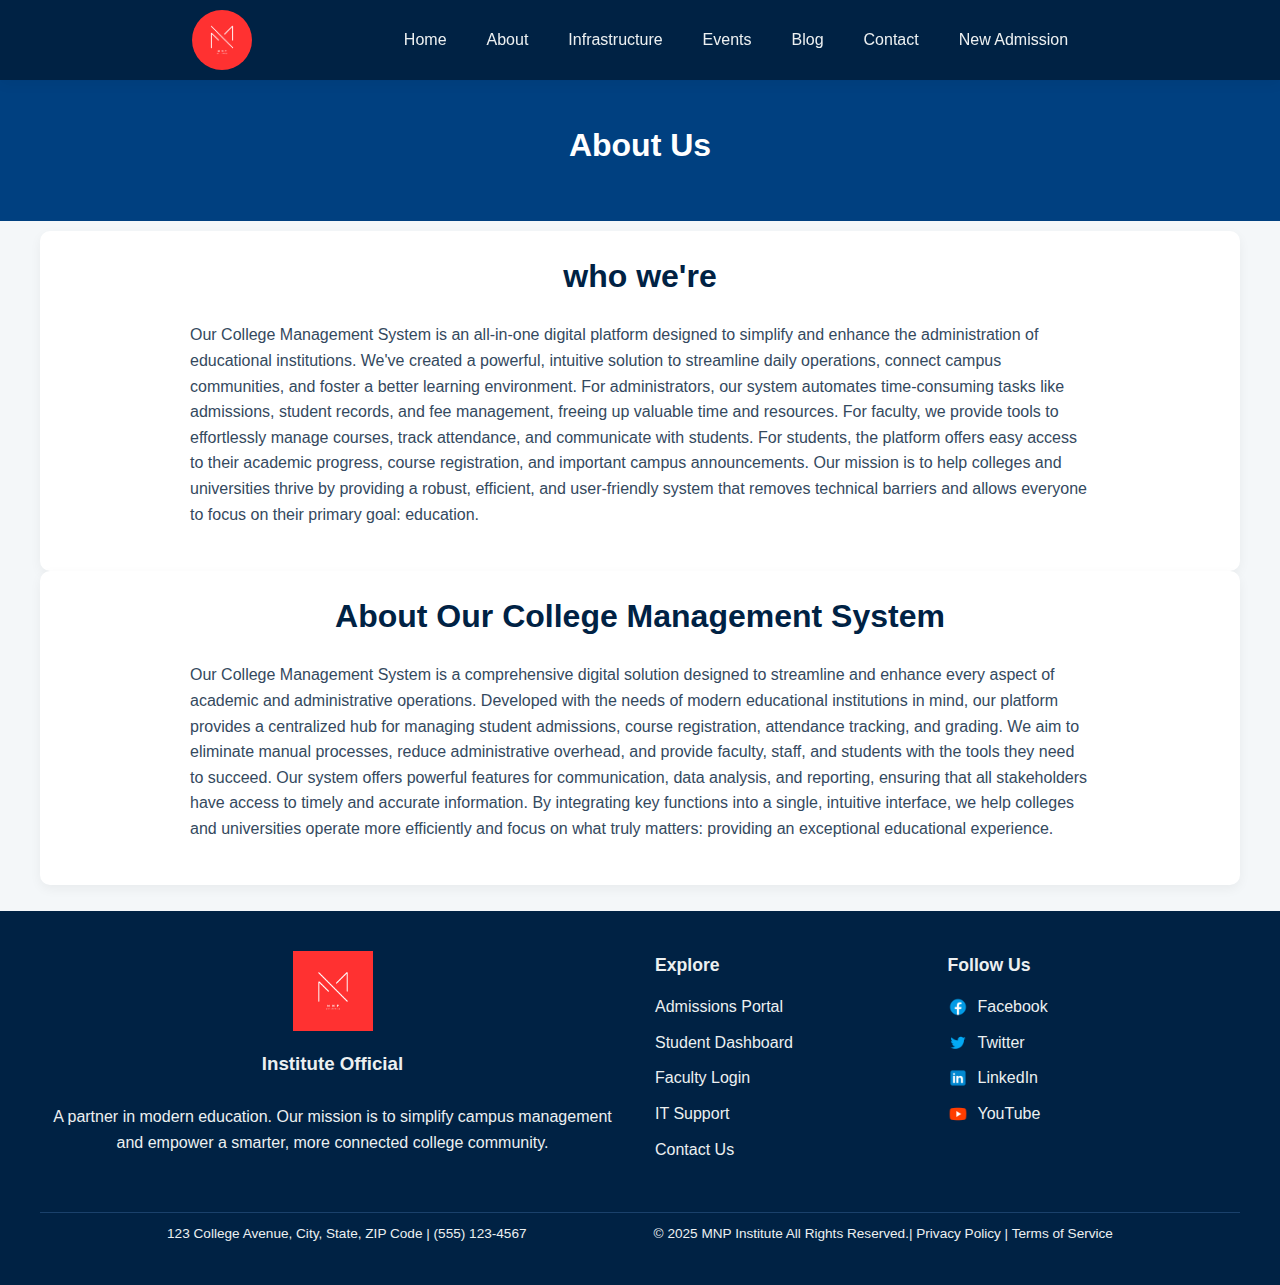
<file: Mini/about.html>
<!DOCTYPE html>
<html lang="en">
<head>
    <meta charset="UTF-8">
    <meta name="viewport" content="width=device-width, initial-scale=1.0">
    <title>About</title>
    <link rel="stylesheet" href="style2.css">
    <link rel="stylesheet" href="https://cdnjs.cloudflare.com/ajax/libs/font-awesome/6.0.0-beta3/css/all.min.css">    
</head>
<body>
    <header class="main-header">
        <div class="nav-container">
            <a href="#" class="nav-logo">
                <img src="/Mini/assests/MNP.png" alt="MNP Logo">
            </a>
            <nav class="main-nav" id="main-nav">
                <ul>
                    <li><a href="home.html">Home</a></li>
                    <li><a href="about.html">About</a></li>
                    <li><a href="#">Infrastructure</a></li>
                    <li><a href="#">Events</a></li>
                    <li><a href="#">Blog</a></li>
                    <li><a href="contact.html">Contact</a></li>
                    <li><a href="/Mini/new/check.html">New Admission</a></li>
                    <!-- <li><a href="dashboard.html">Dashboard</a></li> -->
                </ul>
            </nav>
            <button class="menu-toggle" id="menu-toggle">
                <i class="fas fa-bars"></i>
            </button>
        </div>
    </header>
  <section class="contact-header">
    <h1>About Us</h1>
  </section>

        <main>
            <section class="content-section">
                <div class="container">
                    <h2>who we're</h2>
                    <p> Our College Management System is an all-in-one digital platform designed to simplify and enhance the administration of educational institutions. We've created a powerful, intuitive solution to streamline daily operations, connect campus communities, and foster a better learning environment.
                    For administrators, our system automates time-consuming tasks like admissions, student records, and fee management, freeing up valuable time and resources. For faculty, we provide tools to effortlessly manage courses, track attendance, and communicate with students. For students, the platform offers easy access to their academic progress, course registration, and important campus announcements.
                    Our mission is to help colleges and universities thrive by providing a robust, efficient, and user-friendly system that removes technical barriers and allows everyone to focus on their primary goal: education.
                    </p>
                </div>
            </section>
            <section class="content-section">
                <div class="container">
                    <h2>About Our College Management System</h2>
                    <p> Our College Management System is a comprehensive digital solution designed to streamline and enhance every aspect of academic and administrative operations. 
                    Developed with the needs of modern educational institutions in mind, our platform provides a centralized hub for managing student admissions, course registration, attendance tracking, and grading.    We aim to eliminate manual processes, reduce administrative overhead, and provide faculty, staff, and students with the tools they need to succeed. Our system offers powerful features for communication, data analysis, and reporting, ensuring that all stakeholders have access to timely and accurate information. By integrating key functions into a single, intuitive interface, we help colleges and universities operate more efficiently and focus on what truly matters: providing an exceptional educational experience.
                    </p>
                </div>
            </section>     
        </main>

<div id="popup" class="popup hidden">
  <span id="popup-message"></span>
  <button onclick="closePopup()" class="close-btn">&times;</button>
</div>

<footer class="site-footer">
    <div class="footer-container">
        <div class="footer-section footer-about">
            <img src="/Mini/assests/MNP.png" alt="College Logo" class="footer-logo">
            
            <p class="mission-statement"><h3>Institute Official</h3> <br>A partner in modern education. Our mission is to simplify campus management and empower a smarter, more connected college community.</p>
        </div>
        <div class="footer-section footer-links">
            <h4>Explore</h4>
            <ul>
                <li><a href="index.html">Admissions Portal</a></li>
                <li><a href="dashboard.html">Student Dashboard</a></li>
                <li><a href="#">Faculty Login</a></li>
                <li><a href="#">IT Support</a></li>
                <li><a href="contact.html">Contact Us</a></li>
            </ul>
        </div>
        <div class="footer-section footer-social">
            <h4>Follow Us</h4>
            <ul>
                <li><a href="#"><img src="/Mini/assests/icons8-facebook-50.png" alt="Facebook Icon"> Facebook</a></li>
                <li><a href="#"><img src="/Mini/assests/icons8-twitter-50.png" alt="Twitter Icon"> Twitter</a></li>
                <li><a href="#"><img src="/Mini/assests/icons8-linkedin-50.png" alt="LinkedIn Icon"> LinkedIn</a></li>
                <li><a href="#"><img src="/Mini/assests/icons8-youtube-50.png" alt="YouTube Icon"> YouTube</a></li>
            </ul>
        </div>
    </div>
    <div class="footer-bottom">
        <div class="footer-contact">
            <p>123 College Avenue, City, State, ZIP Code | (555) 123-4567</p>
        </div>
        <div class="footer-copyright">
            <p>&copy; 2025 MNP Institute All Rights Reserved.| <a href="#">Privacy Policy</a> | <a href="#">Terms of Service</a></p>
        </div>
    </div>
</footer>
<script>
  document.addEventListener('DOMContentLoaded', () => {
    const menuToggle = document.getElementById('menu-toggle');
    const mainNav = document.getElementById('main-nav');

    if (menuToggle && mainNav) {
        menuToggle.addEventListener('click', () => {
            mainNav.classList.toggle('active');
        });
    }
});

function showPopup(message, type = 'info', duration = 3000) {
    const popup = document.getElementById('popup');
    const msgSpan = document.getElementById('popup-message');
    popup.className = `popup ${type}`; // add type class
    msgSpan.textContent = message;
    popup.classList.remove('hidden');

    if (duration > 0) {
        setTimeout(() => {
            popup.classList.add('hidden');
        }, duration);
    }
}

</script>
</body>
</html>
</file>
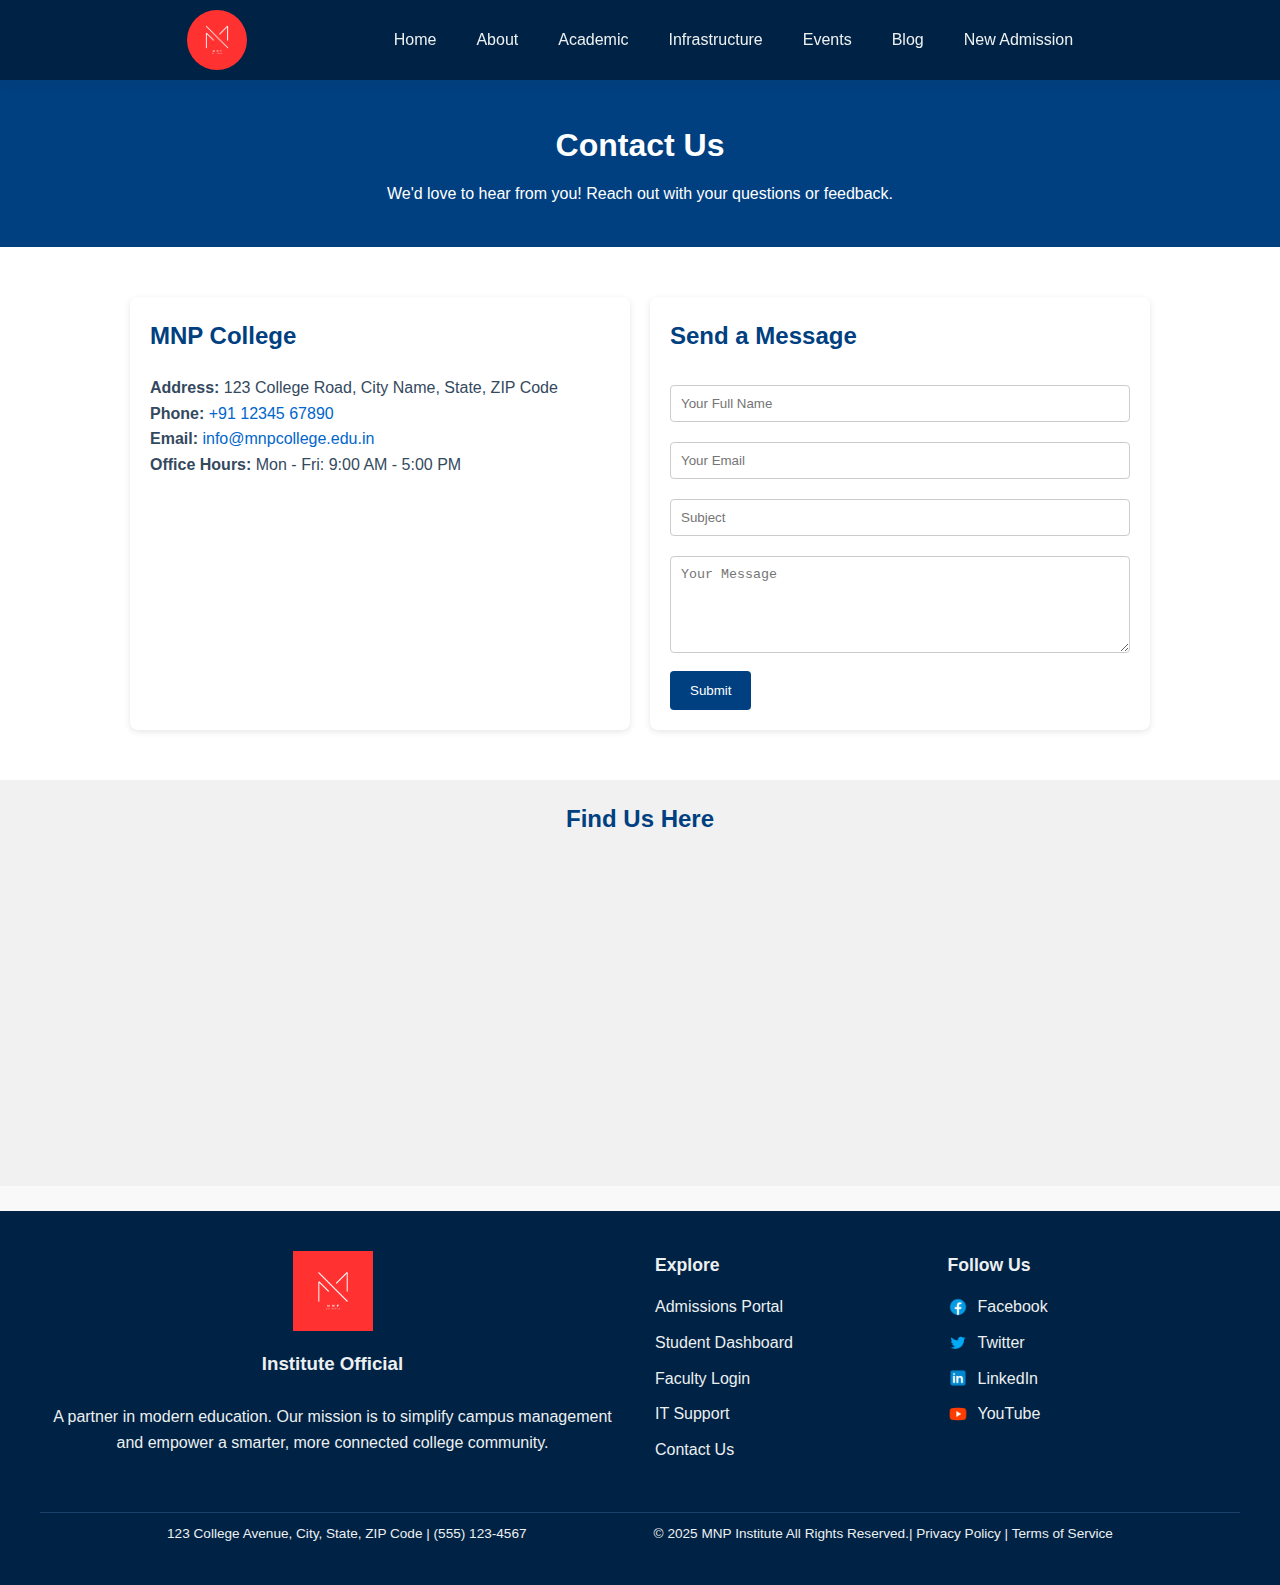
<file: Mini/contact.html>
<!DOCTYPE html>
<html lang="en">
<head>
    <meta charset="UTF-8">
    <meta name="viewport" content="width=device-width, initial-scale=1.0">
    <title>Contact</title>
    <link rel="stylesheet" href="style2.css">
    <link rel="stylesheet" href="https://cdnjs.cloudflare.com/ajax/libs/font-awesome/6.0.0-beta3/css/all.min.css">    
    <style>
        body {
  font-family: Arial, sans-serif;
  margin: 0;
  padding: 0;
  line-height: 1.6;
  background-color: #f9f9f9;
}
    </style>
</head>
<body>
    <header class="main-header">
        <div class="nav-container">
            <a href="#" class="nav-logo">
                <img src="/Mini/assests/MNP.png" alt="MNP Logo">
            </a>
            <nav class="main-nav" id="main-nav">
                <ul>
                    <li><a href="home.html">Home</a></li>
                    <li><a href="about.html">About</a></li>
                    <li><a href="#">Academic</a></li>
                    <li><a href="#">Infrastructure</a></li>
                    <li><a href="#">Events</a></li>
                    <li><a href="#">Blog</a></li>
                    <!-- <li><a href="contact.html">Contact</a></li> -->
                    <li><a href="/Mini/new/check.html">New Admission</a></li>
                    <!-- <li><a href="dashboard.html">Dashboard</a></li> -->
                </ul>
            </nav>
            <button class="menu-toggle" id="menu-toggle">
                <i class="fas fa-bars"></i>
            </button>
        </div>
    </header>


  <section class="contact-header">
    <h1>Contact Us</h1>
    <p>We'd love to hear from you! Reach out with your questions or feedback.</p>
  </section>

  <section class="contact-container">
    <div class="contact-info">
      <h2>MNP College</h2>
      <p><strong>Address:</strong> 123 College Road, City Name, State, ZIP Code</p>
      <p><strong>Phone:</strong> <a href="tel:+911234567890">+91 12345 67890</a></p>
      <p><strong>Email:</strong> <a href="mailto:info@mnpcollege.edu.in">info@mnpcollege.edu.in</a></p>
      <p><strong>Office Hours:</strong> Mon - Fri: 9:00 AM - 5:00 PM</p>
    </div>

    <div class="contact-form">
      <h2>Send a Message</h2>
      <form action="#" method="post">
        <input type="text" name="name" placeholder="Your Full Name" required />
        <input type="email" name="email" placeholder="Your Email" required />
        <input type="text" name="subject" placeholder="Subject" />
        <textarea name="message" rows="5" placeholder="Your Message" required></textarea>
        <button type="submit">Submit</button>
      </form>
    </div>
  </section>

  <section class="map-section">
    <h2>Find Us Here</h2>
    <iframe
        src="https://maps.google.com/maps?q=PPG+institute641035&t=&z=13&ie=UTF8&iwloc=&output=embed"
        width="100%" height="300" style="border:0;" allowfullscreen="" loading="lazy"
        referrerpolicy="no-referrer-when-downgrade">
    </iframe>
  </section>

<footer class="site-footer">
    <div class="footer-container">
        <div class="footer-section footer-about">
            <img src="/Mini/assests/MNP.png" alt="College Logo" class="footer-logo">
            
            <p class="mission-statement"><h3>Institute Official</h3> <br>A partner in modern education. Our mission is to simplify campus management and empower a smarter, more connected college community.</p>
        </div>
        <div class="footer-section footer-links">
            <h4>Explore</h4>
            <ul>
                <li><a href="index.html">Admissions Portal</a></li>
                <li><a href="dashboard.html">Student Dashboard</a></li>
                <li><a href="#">Faculty Login</a></li>
                <li><a href="#">IT Support</a></li>
                <li><a href="contact.html">Contact Us</a></li>
            </ul>
        </div>
        <div class="footer-section footer-social">
            <h4>Follow Us</h4>
            <ul>
                <li><a href="#"><img src="/Mini/assests/icons8-facebook-50.png" alt="Facebook Icon"> Facebook</a></li>
                <li><a href="#"><img src="/Mini/assests/icons8-twitter-50.png" alt="Twitter Icon"> Twitter</a></li>
                <li><a href="#"><img src="/Mini/assests/icons8-linkedin-50.png" alt="LinkedIn Icon"> LinkedIn</a></li>
                <li><a href="#"><img src="/Mini/assests/icons8-youtube-50.png" alt="YouTube Icon"> YouTube</a></li>
            </ul>
        </div>
    </div>
    <div class="footer-bottom">
        <div class="footer-contact">
            <p>123 College Avenue, City, State, ZIP Code | (555) 123-4567</p>
        </div>
        <div class="footer-copyright">
            <p>&copy; 2025 MNP Institute All Rights Reserved.| <a href="#">Privacy Policy</a> | <a href="#">Terms of Service</a></p>
        </div>
    </div>
</footer>
  <script>
      document.addEventListener('DOMContentLoaded', () => {
    const menuToggle = document.getElementById('menu-toggle');
    const mainNav = document.getElementById('main-nav');

    if (menuToggle && mainNav) {
        menuToggle.addEventListener('click', () => {
            mainNav.classList.toggle('active');
        });
    }
});

function showPopup(message, type = 'info', duration = 3000) {
    const popup = document.getElementById('popup');
    const msgSpan = document.getElementById('popup-message');
    popup.className = `popup ${type}`; // add type class
    msgSpan.textContent = message;
    popup.classList.remove('hidden');

    if (duration > 0) {
        setTimeout(() => {
            popup.classList.add('hidden');
        }, duration);
    }
}
  </script>
</body>
</html>
</file>
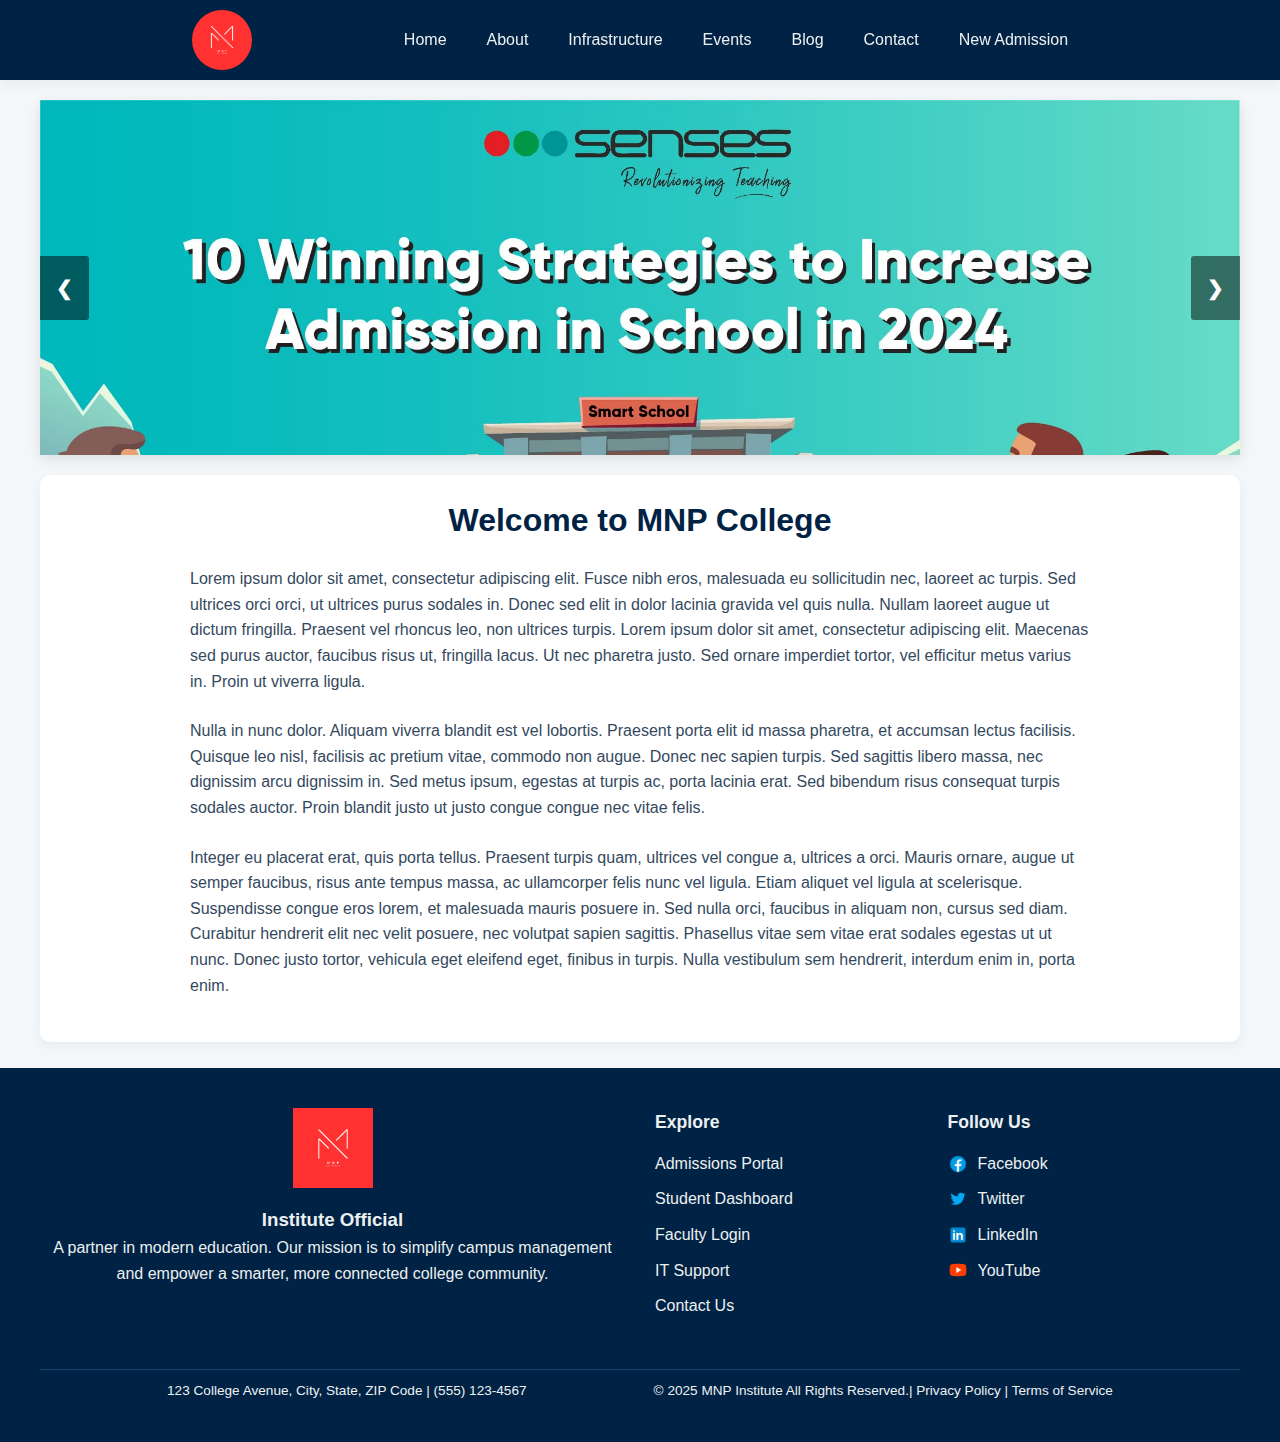
<file: Mini/home.html>
<!DOCTYPE html>
<html lang="en">
<head>
    <meta charset="UTF-8">
    <meta name="viewport" content="width=device-width, initial-scale=1.0">
    <title>MNP College</title>
    <link rel="stylesheet" href="style2.css">
    <link rel="stylesheet" href="https://cdnjs.cloudflare.com/ajax/libs/font-awesome/6.0.0-beta3/css/all.min.css">
</head>
<body>

    <header class="main-header">
        <div class="nav-container">
            <a href="#" class="nav-logo">
                <img src="/Mini/assests/MNP.png" alt="MNP Logo">
            </a>
            <nav class="main-nav" id="main-nav">
                <ul>
                    <li><a href="home.html">Home</a></li>
                    <li><a href="about.html">About</a></li>
                    <li><a href="#">Infrastructure</a></li>
                    <li><a href="#">Events</a></li>
                    <li><a href="#">Blog</a></li>
                    <li><a href="contact.html">Contact</a></li>
                    <li><a href="/Mini/new/check.html">New Admission</a></li>
                    <!-- <li><a href="dashboard.html">Dashboard</a></li> -->
                </ul>
            </nav>
            <button class="menu-toggle" id="menu-toggle">
                <i class="fas fa-bars"></i>
            </button>
        </div>
    </header>

    <section class="hero-carousel-container">
      <div class="carousel-slide">
        <img src="/Mini/assests/carousal-1.jpg" alt="Admission Poster 2" class="hero-image">
        <img src="/Mini/assests/carousal-2.jpg" alt="Admission Poster 3" class="hero-image">
        <img src="/Mini/assests/carousal-3.jpg" alt="Admission Poster 3" class="hero-image">
        <img src="/Mini/assests/carousal-4.jpg" alt="Admission Poster 3" class="hero-image">
        <img src="/Mini/assests/carousal-5.jpeg" alt="Admission Poster 3" class="hero-image">
      </div>
        <a class="prev" onclick="plusSlides(-1)">&#10094;</a>
        <a class="next" onclick="plusSlides(1)">&#10095;</a>
    </section>

    <main>
        <section class="content-section">
            <div class="container">
                <h2>Welcome to MNP College</h2>
                <p>Lorem ipsum dolor sit amet, consectetur adipiscing elit. Fusce nibh eros, malesuada eu sollicitudin nec, laoreet ac turpis. Sed ultrices orci orci, ut ultrices purus sodales in. Donec sed elit in dolor lacinia gravida vel quis nulla. Nullam laoreet augue ut dictum fringilla. Praesent vel rhoncus leo, non ultrices turpis. Lorem ipsum dolor sit amet, consectetur adipiscing elit. Maecenas sed purus auctor, faucibus risus ut, fringilla lacus. Ut nec pharetra justo. Sed ornare imperdiet tortor, vel efficitur metus varius in. Proin ut viverra ligula.</p>
                <p>Nulla in nunc dolor. Aliquam viverra blandit est vel lobortis. Praesent porta elit id massa pharetra, et accumsan lectus facilisis. Quisque leo nisl, facilisis ac pretium vitae, commodo non augue. Donec nec sapien turpis. Sed sagittis libero massa, nec dignissim arcu dignissim in. Sed metus ipsum, egestas at turpis ac, porta lacinia erat. Sed bibendum risus consequat turpis sodales auctor. Proin blandit justo ut justo congue congue nec vitae felis.</p>
                <p>Integer eu placerat erat, quis porta tellus. Praesent turpis quam, ultrices vel congue a, ultrices a orci. Mauris ornare, augue ut semper faucibus, risus ante tempus massa, ac ullamcorper felis nunc vel ligula. Etiam aliquet vel ligula at scelerisque. Suspendisse congue eros lorem, et malesuada mauris posuere in. Sed nulla orci, faucibus in aliquam non, cursus sed diam. Curabitur hendrerit elit nec velit posuere, nec volutpat sapien sagittis. Phasellus vitae sem vitae erat sodales egestas ut ut nunc. Donec justo tortor, vehicula eget eleifend eget, finibus in turpis. Nulla vestibulum sem hendrerit, interdum enim in, porta enim.</p>
            </div>
        </section>
    </main>

    <div id="popup" class="popup hidden">
    <span id="popup-message"></span>
    <button onclick="closePopup()" class="close-btn">&times;</button>
    </div>
    
    <footer class="site-footer">
        <div class="footer-container">
            <div class="footer-section footer-about">
                <img src="/Mini/assests/MNP.png" alt="College Logo" class="footer-logo">
                <p class="mission-statement"><h3>Institute Official</h3>A partner in modern education. Our mission is to simplify campus management and empower a smarter, more connected college community.</p>
            </div>
            <div class="footer-section footer-links">
                <h4>Explore</h4>
                <ul>
                    <li><a href="index.html">Admissions Portal</a></li>
                    <li><a href="dashboard.html">Student Dashboard</a></li>
                    <li><a href="#">Faculty Login</a></li>
                    <li><a href="#">IT Support</a></li>
                    <li><a href="contact.html">Contact Us</a></li>
                </ul>
            </div>
            <div class="footer-section footer-social">
                <h4>Follow Us</h4>
                <ul>
                    <li><a href="#"><img src="/Mini/assests/icons8-facebook-50.png" alt="Facebook Icon"> Facebook</a></li>
                    <li><a href="#"><img src="/Mini/assests/icons8-twitter-50.png" alt="Twitter Icon"> Twitter</a></li>
                    <li><a href="#"><img src="/Mini/assests/icons8-linkedin-50.png" alt="LinkedIn Icon"> LinkedIn</a></li>
                    <li><a href="#"><img src="/Mini/assests/icons8-youtube-50.png" alt="YouTube Icon"> YouTube</a></li>
                </ul>
            </div>
        </div>
        <div class="footer-bottom">
            <div class="footer-contact">
                <p>123 College Avenue, City, State, ZIP Code | (555) 123-4567</p>
            </div>
            <div class="footer-copyright">
                <p>&copy; 2025 MNP Institute All Rights Reserved.| <a href="#">Privacy Policy</a> | <a href="#">Terms of Service</a></p>
            </div>
        </div>
            </footer>

    <script src="script.js"></script>
    <script src="dashboard.js"></script> 
<script>
  document.addEventListener('DOMContentLoaded', () => {
    const menuToggle = document.getElementById('menu-toggle');
    const mainNav = document.getElementById('main-nav');

    if (menuToggle && mainNav) {
        menuToggle.addEventListener('click', () => {
            mainNav.classList.toggle('active');
        });
    }
});

function showPopup(message, type = 'info', duration = 3000) {
    const popup = document.getElementById('popup');
    const msgSpan = document.getElementById('popup-message');
    popup.className = `popup ${type}`; // add type class
    msgSpan.textContent = message;
    popup.classList.remove('hidden');

    if (duration > 0) {
        setTimeout(() => {
            popup.classList.add('hidden');
        }, duration);
    }
}


let slideIndex = 1;
showSlides(slideIndex);

function plusSlides(n) {
    showSlides(slideIndex += n);
}

function showSlides(n) {
    let i;
    let slides = document.getElementsByClassName("hero-image");
    if (n > slides.length) {
        slideIndex = 1;
    }
    if (n < 1) {
        slideIndex = slides.length;
    }
    for (i = 0; i < slides.length; i++) {
        slides[i].style.display = "none";
    }
    slides[slideIndex - 1].style.display = "block";
}
</script>
</body>
</html>
</file>
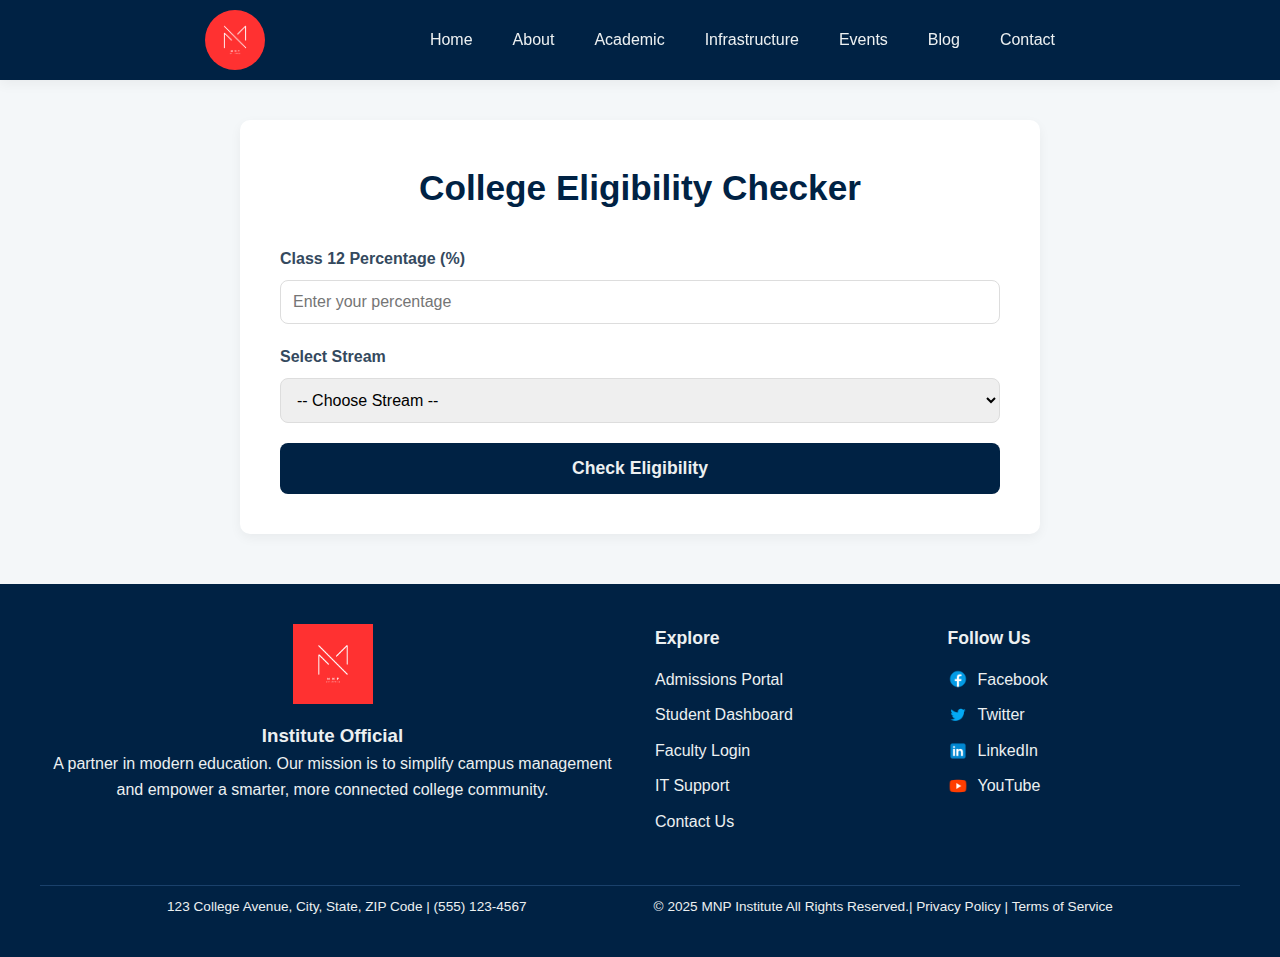
<file: Mini/new/check.html>
<!DOCTYPE html>
<html lang="en">
<head>
    <meta charset="UTF-8">
    <meta name="viewport" content="width=device-width, initial-scale=1.0">
    <title>Document</title>
    <link rel="stylesheet" href="style.css">
    <link rel="stylesheet" href="/Mini/style2.css">
</head>
<body>
    <header class="main-header">
        <div class="nav-container">
            <a href="#" class="nav-logo">
                <img src="/Mini/assests/MNP.png" alt="MNP Logo">
            </a>
            <nav class="main-nav" id="main-nav">
                <ul>
                    <li><a href="/Mini/home.html">Home</a></li>
                    <li><a href="/Mini/about.html">About</a></li>
                    <li><a href="#">Academic</a></li>
                    <li><a href="#">Infrastructure</a></li>
                    <li><a href="#">Events</a></li>
                    <li><a href="#">Blog</a></li>
                    <li><a href="/Mini/contact.html">Contact</a></li>
                </ul>
            </nav>
            <button class="menu-toggle" id="menu-toggle">
                <i class="fas fa-bars"></i>
            </button>
        </div>
    </header>

    <main class="eligibility-main">
        <section class="eligibility-checker-section">
            <div class="container">
                <h2>College Eligibility Checker</h2>
                <div class="form-group">
                    <label for="class12Percentage">Class 12 Percentage (%)</label>
                    <input type="number" id="class12Percentage" min="0" max="100" placeholder="Enter your percentage" required>
                    <div id="percentage-error" class="error-message"></div>
                </div>

                <div class="form-group">
                    <label for="streamSelect">Select Stream</label>
                    <select id="streamSelect" required>
                        <option value="">-- Choose Stream --</option>
                        <option value="Science">Science</option>
                        <option value="Commerce">Commerce</option>
                        <option value="Arts">Arts</option>
                        <option value="Engineering">Engineering</option>
                    </select>
                    <div id="stream-error" class="error-message"></div>
                </div>

                <div class="form-group hidden" id="subjectGroup">
                    <label for="subjectSelect">Select Subjects (for Science/Engineering)</label>
                    <select id="subjectSelect">
                        <option value="">-- Choose Subject Combination --</option>
                        <option value="PCM">PCM (Physics, Chemistry, Math)</option>
                        <option value="PCB">PCB (Physics, Chemistry, Biology)</option>
                    </select>
                    <div id="subject-error" class="error-message"></div>
                </div>

                <button id="checkEligibilityBtn" class="check-btn">Check Eligibility</button>

                <div id="eligibilityResult" class="result-box hidden">
                </div>
            </div>
        </section>
    </main>

    <footer class="site-footer">
        <div class="footer-container">
            <div class="footer-section footer-about">
                <img src="/Mini/assests/MNP.png" alt="College Logo" class="footer-logo">
                <p class="mission-statement"><h3>Institute Official</h3>A partner in modern education. Our mission is to simplify campus management and empower a smarter, more connected college community.</p>
            </div>
            <div class="footer-section footer-links">
                <h4>Explore</h4>
                <ul>
                    <li><a href="/Mini/index.html">Admissions Portal</a></li>
                    <li><a href="/Mini/dashboard.html">Student Dashboard</a></li>
                    <li><a href="#">Faculty Login</a></li>
                    <li><a href="#">IT Support</a></li>
                    <li><a href="#">Contact Us</a></li>
                </ul>
            </div>
            <div class="footer-section footer-social">
                <h4>Follow Us</h4>
                <ul>
                    <li><a href="#"><img src="/Mini/assests/icons8-facebook-50.png" alt="Facebook Icon"> Facebook</a></li>
                    <li><a href="#"><img src="/Mini/assests/icons8-twitter-50.png" alt="Twitter Icon"> Twitter</a></li>
                    <li><a href="#"><img src="/Mini/assests/icons8-linkedin-50.png" alt="LinkedIn Icon"> LinkedIn</a></li>
                    <li><a href="#"><img src="/Mini/assests/icons8-youtube-50.png" alt="YouTube Icon"> YouTube</a></li>
                </ul>
            </div>
        </div>
        <div class="footer-bottom">
            <div class="footer-contact">
                <p>123 College Avenue, City, State, ZIP Code | (555) 123-4567</p>
            </div>
            <div class="footer-copyright">
                <p>&copy; 2025 MNP Institute All Rights Reserved.| <a href="#">Privacy Policy</a> | <a href="#">Terms of Service</a></p>
            </div>
        </div>
    </footer>
<script src="app.js"></script>
<!-- <script>
    function showPopup(message, type = 'info', duration = 3000) {
    const popup = document.getElementById('popup');
    const msgSpan = document.getElementById('popup-message');
    popup.className = `popup ${type}`; // add type class
    msgSpan.textContent = message;
    popup.classList.remove('hidden');

    if (duration > 0) {
        setTimeout(() => {
            popup.classList.add('hidden');
        }, duration);
    }
}
</script> -->
</body>
</html>
</file>
<file: Mini/style2.css>
:root {
    --primary-color: #002244;
    --secondary-color: #1a416b;
    --accent-color: #f7a01d;
    --text-light: #ecf0f1;
    --text-dark: #34495e;
    --background-color: #f4f7f9;
    --shadow-light: 0 4px 12px rgba(0, 0, 0, 0.05);
}

* {
    margin: 0;
    padding: 0;
    box-sizing: border-box;
}

body {
    font-family: 'Segoe UI', Arial, sans-serif;
    background-color: var(--background-color);
    color: var(--text-dark);
    line-height: 1.6;
    margin: 0%;
}

a {
    text-decoration: none;
    color: inherit;
}

.main-header {
    background-color: var(--primary-color);
    box-shadow: var(--shadow-light);
    position: sticky;
    top: 0;
    z-index: 1000;
}

.nav-container {
    display: flex;
    justify-content: space-evenly;
    align-items: center;
    max-width: 1200px;
    margin: 0 auto;
    padding: 10px 20px;
}

.nav-con2{
    display: flex;
    justify-content: center;
    align-items: center;
    max-width: 1200px;
    margin: 0 auto;
    padding: 10px 20px;
}
.nav-logo img {
    height: 60px;
    vertical-align: middle;
    border-radius: 50%;
}

.main-nav ul {
    display: flex;
    list-style: none;
    align-items: center;
}

.main-nav ul li a {
    color: var(--text-light);
    padding: 15px 20px;
    display: block;
    font-weight: 500;
    transition: background-color 0.3s ease;
}

.main-nav ul li a:hover {
    background-color: var(--secondary-color);
}

.menu-toggle {
    display: none;
    background: none;
    border: none;
    font-size: 1.5rem;
    color: var(--text-light);
    cursor: pointer;
}

main {
    max-width: 1200px;
    margin: 10px auto;
}

.hero-carousel-container {
    position: relative;
    height: 355px;
    max-width: 1200px;
    margin: 20px auto;
    overflow: hidden;
    border-radius: 0px;
    box-shadow: 0 4px 12px rgba(0, 0, 0, 0.1);
}

.carousel-slide {
    display: flex;
    transition: transform 0.5s ease-in-out;
}

.hero-image {
    width: 100%;
    height: auto;
    object-fit: contain;
    flex-shrink: 0; /* Prevents images from shrinking */
}

.hero-image {
    display: none;
}
.hero-image.active {
    display: block;
}

.prev, .next {
    cursor: pointer;
    position: absolute;
    top: 50%;
    width: auto;
    padding: 16px;
    margin-top: -22px;
    color: white;
    font-weight: bold;
    font-size: 20px;
    transition: 0.6s ease;
    border-radius: 0 3px 3px 0;
    user-select: none;
    background-color: rgba(0,0,0,0.5);
    z-index: 10;
}

.next {
    right: 0;
    border-radius: 3px 0 0 3px;
}

.prev:hover, .next:hover {
    background-color: rgba(0,0,0,0.8);
}
.hero {
    margin-bottom: 40px;
    border-radius: 10px;
    overflow: hidden;
    box-shadow: var(--shadow-light);
}

.hero-image {
    width: 100%;
    height: auto;
    display: block;
}

.content-section {
    padding: 20px;
    background-color: #fff;
    border-radius: 10px;
    box-shadow: var(--shadow-light);
}

.container {
    max-width: 900px;
    margin: 0 auto;
}

.content-section h2 {
    color: var(--primary-color);
    margin-bottom: 20px;
    text-align: center;
    font-size: 2rem;
}

.content-section p {
    margin-bottom: 1.5rem;
}

.site-footer {
    background-color: var(--primary-color);
    color: var(--text-light);
    padding: 40px 20px;
}

.footer-container {
    display: flex;
    flex-wrap: wrap;
    justify-content: space-between;
    max-width: 1200px;
    margin: 0 auto;
    border-bottom: 1px solid var(--secondary-color);
    padding-bottom: 20px;
    margin-bottom: 10px;
}

.footer-section {
    margin-bottom: 20px;
    min-width: 150px;
}

.footer-about {
    flex: 2;
    margin-right: 30px;
}

.footer-logo {
    max-width: 80px;
    margin-bottom: 10px;
}

.mission-statement {
    font-size: 0.9em;
    max-width: 350px;
    justify-content: center;
}

.footer-links, .footer-social {
    flex: 1;
}

.footer-links h4, .footer-social h4 {
    font-size: 1.1em;
    margin-bottom: 15px;
    color: var(--text-light);
    font-weight: bold;
    text-align: left;
}

.footer-links ul, .footer-social ul {
    list-style: none;
    padding: 0;
    margin: 0;
}

.footer-links li, .footer-social li {
    margin-bottom: 10px;
}

.footer-links a, .footer-social a {
    color: var(--text-light);
    text-decoration: none;
    transition: color 0.3s;
    display: flex;
    align-items: center;
    text-align: center;
}

.footer-links a:hover, .footer-social a:hover {
    color: var(--accent-color);
}

.footer-social img {
    width: 20px;
    height: 20px;
    margin-right: 10px;
    vertical-align: middle;
}

.footer-bottom {
    display: flex;
    flex-wrap: wrap;
    justify-content: space-evenly;
    align-items: center;
    max-width: 1200px;
    margin: 0 auto;
    font-size: 0.85em;
    text-align: center;
}

.footer-bottom a {
    color: var(--text-light);
    text-decoration: none;
}

.footer-bottom a:hover {
    text-decoration: underline;
}

@media (max-width: 992px) {
    .main-nav {
        display: none;
        flex-direction: column;
        width: 100%;
        background-color: var(--primary-color);
        position: absolute;
        top: 80px; /* Adjust based on header height */
        left: 0;
        padding-bottom: 20px;
    }
    .main-nav.active {
        display: flex;
    }
    .main-nav ul {
        flex-direction: column;
        width: 100%;
    }
    .main-nav ul li {
        width: 100%;
        text-align: center;
    }
    .main-nav ul li a {
        padding: 10px 0;
        border-bottom: 1px solid var(--secondary-color);
    }
    .main-nav .nav-buttons {
        flex-direction: column;
        width: 100%;
        margin-top: 10px;
        margin-left: 0;
    }
    .menu-toggle {
        display: block;
    }
}

@media (max-width: 768px) {
    .footer-container {
        flex-direction: column;
        align-items: center;
        text-align: center;
    }
    .footer-section {
        margin-bottom: 30px;
    }
    .footer-about {
        margin-right: 0;
    }
    .footer-bottom {
        flex-direction: column;
        text-align: center;
    }
}


#printArea {
  max-width: 500px;
  margin: auto;
  padding: 20px;
  background: #fff;
  overflow: visible; 
}

#printArea-1 {
  max-width: 500px;
  margin: auto;
  padding: 20px;
  background: #fff;
  overflow: visible; 
}

.popup {
  position: fixed;
  bottom: 20px;
  left: 50%;
  transform: translateX(-50%);
  padding: 10px 20px;
  border-radius: 4px;
  color: white;
  font-weight: bold;
  z-index: 1000;
  display: none;
}

.popup.hidden {
  display: none;
}
.popup .close-btn {
  background: transparent;
  border: none;
  color: white;
  font-size: 18px;
  cursor: pointer;
  line-height: 1;
}
.popup.success { background-color: #28a745; }
.popup.error { background-color: #dc3545; }
.popup.info { background-color: #007bff; }

footer {
      text-align: center;
      padding: 1rem;
      background: #002244;
      color: white;
      margin-top: 2%;
    }
a {
  color: #0066cc;
  text-decoration: none;
}

.contact-header {
  background-color: #004080;
  color: white;
  text-align: center;
  padding: 40px 20px;
}

.contact-header h1 {
  margin-bottom: 10px;
}

.contact-container {
  display: flex;
  flex-wrap: wrap;
  justify-content: center;
  padding: 40px 20px;
  background-color: white;
}

.contact-info, .contact-form {
  flex: 1 1 300px;
  max-width: 500px;
  padding: 20px;
  margin: 10px;
  box-shadow: 0 2px 6px rgba(0,0,0,0.1);
  background: #fff;
  border-radius: 8px;
}

.contact-info h2,
.contact-form h2 {
  margin-bottom: 20px;
  color: #004080;
}

.contact-form form input,
.contact-form form textarea {
  width: 100%;
  padding: 10px;
  margin: 10px 0;
  border: 1px solid #ccc;
  border-radius: 4px;
}

.contact-form form button {
  background-color: #004080;
  color: white;
  border: none;
  padding: 12px 20px;
  border-radius: 4px;
  cursor: pointer;
  transition: 0.3s ease;
}

.contact-form form button:hover {
  background-color: #0066cc;
}

.map-section {
  padding: 20px;
  background: #f1f1f1;
  text-align: center;
}

.map-section h2 {
  margin-bottom: 20px;
  color: #004080;
}

@media (max-width: 768px) {
  .contact-container {
    flex-direction: column;
    align-items: center;
  }
}

input[type="date"] {
    width: 100%;
    padding: 10px;
    margin-top: 6px;
    border: 1px solid #ccc;
    border-radius: 6px;
}

.gender-group {
    display: flex;
    gap: 20px;
    align-items: center;
    margin-top: 6px;
    margin-bottom: 10px;
}

.gender-group label {
    display: flex;
    align-items: center;
    gap: 5px;
    font-weight: normal;
}
</file>
<file: Mini/new/style.css>
/* --- Global Styles & Variables --- */
:root {
    --primary-color: #002244;
    --secondary-color: #1a416b;
    --accent-color: #f7a01d;
    --text-light: #ecf0f1;
    --text-dark: #34495e;
    --background-color: #f4f7f9;
    --shadow-light: 0 4px 12px rgba(0, 0, 0, 0.05);
}

* {
    margin: 0;
    padding: 0;
    box-sizing: border-box;
}

body {
    font-family: 'Segoe UI', Arial, sans-serif;
    background-color: var(--background-color);
    color: var(--text-dark);
    line-height: 1.6;
}

a {
    text-decoration: none;
    color: inherit;
}

/* --- Header & Navigation Bar --- */
.main-header {
    background-color: var(--primary-color);
    box-shadow: var(--shadow-light);
    position: sticky;
    top: 0;
    z-index: 1000;
}

.nav-container {
    display: flex;
    justify-content: space-between;
    align-items: center;
    max-width: 1200px;
    margin: 0 auto;
    padding: 10px 20px;
}

.nav-logo img {
    height: 60px;
    vertical-align: middle;
    border-radius: 50%;
}

.main-nav ul {
    display: flex;
    list-style: none;
    align-items: center;
}

.main-nav ul li a {
    color: var(--text-light);
    padding: 15px 20px;
    display: block;
    font-weight: 500;
    transition: background-color 0.3s ease;
}

.main-nav ul li a:hover {
    background-color: var(--secondary-color);
}

.nav-buttons {
    display: flex;
    align-items: center;
    gap: 10px;
    margin-left: 20px;
}

.nav-btn-primary, .nav-btn-secondary {
    padding: 10px 15px;
    border-radius: 5px;
    font-weight: bold;
    transition: background-color 0.3s ease;
}

.nav-btn-primary {
    background-color: var(--accent-color);
    color: var(--primary-color);
}

.nav-btn-primary:hover {
    background-color: #e28e2d;
}

.nav-btn-secondary {
    background-color: var(--secondary-color);
    color: var(--text-light);
}

.nav-btn-secondary:hover {
    background-color: #14324f;
}

.menu-toggle {
    display: none;
    background: none;
    border: none;
    font-size: 1.5rem;
    color: var(--text-light);
    cursor: pointer;
}

/* --- Main Content Eligibility Checker Specific --- */
.eligibility-main {
    max-width: 800px; /* Adjust max-width for the checker */
    margin: 40px auto; /* More margin for standalone app */
    padding: 20px;
    background-color: #fff;
    border-radius: 10px;
    box-shadow: var(--shadow-light);
}

.eligibility-checker-section .container {
    padding: 20px;
}

.eligibility-checker-section h2 {
    color: var(--primary-color);
    margin-bottom: 30px;
    text-align: center;
    font-size: 2.2rem;
}

.form-group {
    margin-bottom: 20px;
}

.form-group label {
    display: block;
    margin-bottom: 8px;
    font-weight: 600;
    color: var(--text-dark);
}

.form-group input[type="number"],
.form-group select {
    width: 100%;
    padding: 12px;
    border: 1px solid #ddd;
    border-radius: 8px;
    font-size: 1rem;
    transition: border-color 0.3s ease, box-shadow 0.3s ease;
}

.form-group input[type="number"]:focus,
.form-group select:focus {
    border-color: var(--accent-color);
    box-shadow: 0 0 0 3px rgba(247, 160, 29, 0.2);
    outline: none;
}

.check-btn {
    width: 100%;
    padding: 15px;
    background-color: var(--primary-color);
    color: var(--text-light);
    border: none;
    border-radius: 8px;
    font-size: 1.1rem;
    font-weight: bold;
    cursor: pointer;
    transition: background-color 0.3s ease, transform 0.2s ease;
}

.check-btn:hover {
    background-color: var(--secondary-color);
    transform: translateY(-2px);
}

.result-box {
    margin-top: 30px;
    padding: 20px;
    border-radius: 8px;
    background-color: #e6f7ff; /* Light blue for results */
    border: 1px solid #99d6ff;
    color: var(--text-dark);
    line-height: 1.8;
}

.result-box.eligible {
    background-color: #e8f5e9; /* Light green for eligible */
    border-color: #a5d6a7;
}

.result-box.not-eligible {
    background-color: #ffebee; /* Light red for not eligible */
    border-color: #ef9a9a;
}

.result-box h3 {
    color: var(--primary-color);
    margin-bottom: 15px;
    text-align: center;
}

.result-box p {
    margin-bottom: 10px;
}

.error-message {
    color: #e74c3c;
    font-size: 0.85em;
    margin-top: 5px;
}

.hidden {
    display: none !important;
}

/* --- Footer Styling (from your previous code) --- */
.site-footer {
    background-color: var(--primary-color);
    color: var(--text-light);
    padding: 40px 20px;
    margin-top: 50px; /* Add some space above the footer */
}

.footer-container {
    display: flex;
    flex-wrap: wrap;
    justify-content: space-between;
    max-width: 1200px;
    margin: 0 auto;
    border-bottom: 1px solid var(--secondary-color);
    padding-bottom: 20px;
    margin-bottom: 20px;
}

.footer-section {
    margin-bottom: 20px;
    min-width: 150px;
}

.footer-about {
    flex: 2;
    margin-right: 30px;
}

.footer-logo {
    max-width: 80px;
    margin-bottom: 15px;
}

.mission-statement {
    font-size: 0.9em;
    max-width: 350px;
    justify-content: center;
}

.footer-links, .footer-social {
    flex: 1;
}

.footer-links h4, .footer-social h4 {
    font-size: 1.1em;
    margin-bottom: 15px;
    color: var(--text-light);
    font-weight: bold;
    text-align: left;
}

.footer-links ul, .footer-social ul {
    list-style: none;
    padding: 0;
    margin: 0;
}

.footer-links li, .footer-social li {
    margin-bottom: 10px;
}

.footer-links a, .footer-social a {
    color: var(--text-light);
    text-decoration: none;
    transition: color 0.3s;
    display: flex;
    align-items: center;
    text-align: left; /* Changed from center to left */
}

.footer-links a:hover, .footer-social a:hover {
    color: var(--accent-color);
}

.footer-social img {
    width: 20px;
    height: 20px;
    margin-right: 10px;
    vertical-align: middle;
}

.footer-bottom {
    display: flex;
    flex-wrap: wrap;
    justify-content: space-between;
    align-items: center;
    max-width: 1200px;
    margin: 0 auto;
    font-size: 0.85em;
    text-align: center;
}

.footer-bottom a {
    color: var(--text-light);
    text-decoration: none;
}

.footer-bottom a:hover {
    text-decoration: underline;
}

/* --- Responsive Layout for Mobile --- */
@media (max-width: 992px) {
    .main-nav {
        display: none;
        flex-direction: column;
        width: 100%;
        background-color: var(--primary-color);
        position: absolute;
        top: 80px; /* Adjust based on header height */
        left: 0;
        padding-bottom: 20px;
    }
    .main-nav.active {
        display: flex;
    }
    .main-nav ul {
        flex-direction: column;
        width: 100%;
    }
    .main-nav ul li {
        width: 100%;
        text-align: center;
    }
    .main-nav ul li a {
        padding: 10px 0;
        border-bottom: 1px solid var(--secondary-color);
    }
    .main-nav .nav-buttons {
        flex-direction: column;
        width: 100%;
        margin-top: 10px;
        margin-left: 0;
    }
    .nav-btn-primary, .nav-btn-secondary {
        width: 90%;
        text-align: center;
    }
    .menu-toggle {
        display: block;
    }
}

@media (max-width: 768px) {
    .eligibility-main {
        margin: 20px auto;
        padding: 15px;
    }
    .eligibility-checker-section h2 {
        font-size: 1.8rem;
    }
    .footer-container {
        flex-direction: column;
        align-items: center;
        text-align: center;
    }
    .footer-section {
        margin-bottom: 30px;
    }
    .footer-about {
        margin-right: 0;
    }
    .footer-bottom {
        flex-direction: column;
        text-align: center;
    }
}
</file>
